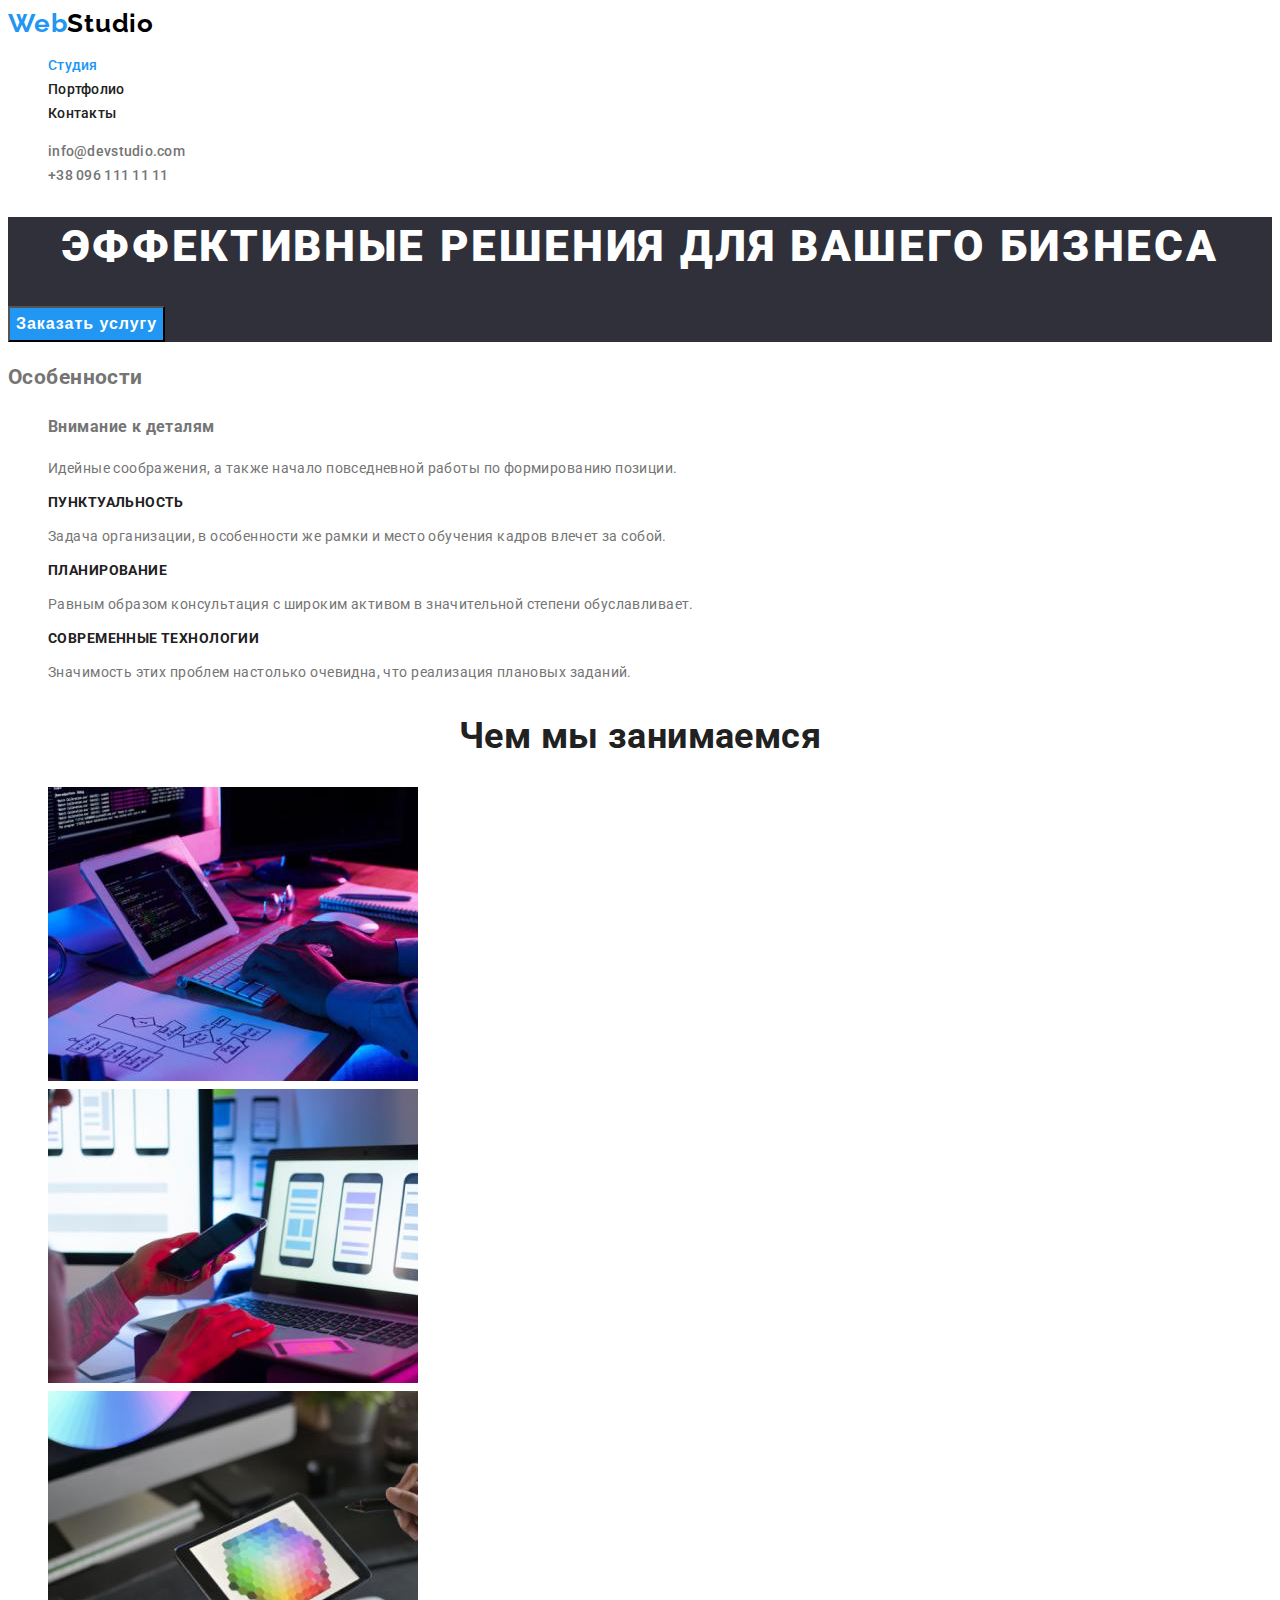
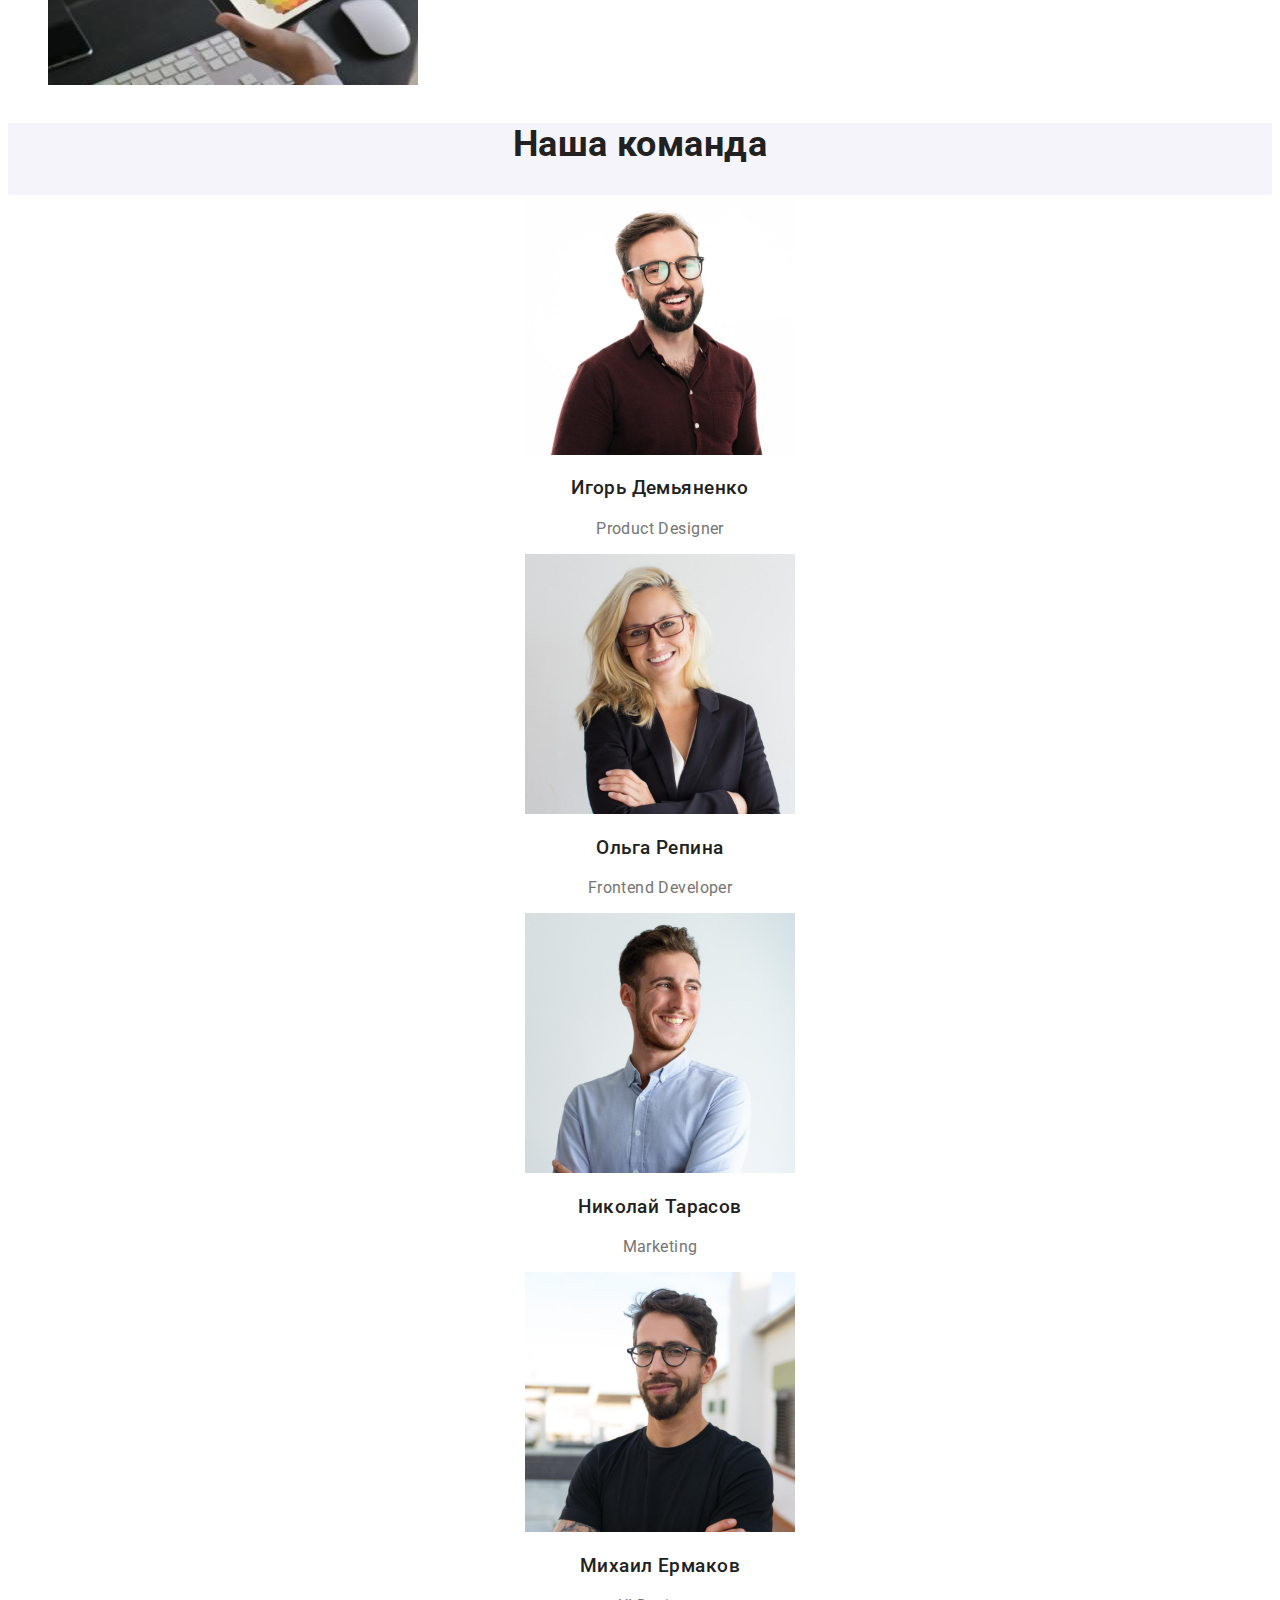
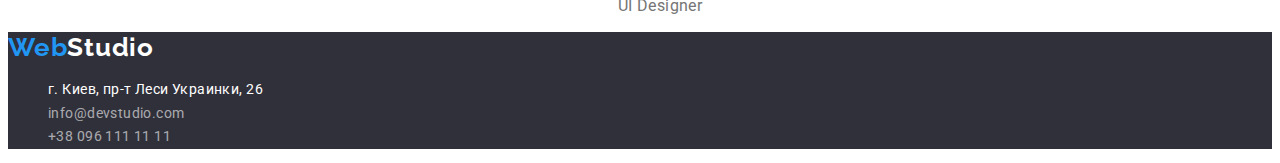
<file: index.html>
<!DOCTYPE html>
<html lang="ru">
  <head>
    <meta charset="UTF-8" />
    <meta http-equiv="X-UA-Compatible" content="IE=edge" />
    <meta name="viewport" content="width=device-width, initial-scale=1.0" />
    <title>Студия</title>
    <link rel="preconnect" href="https://fonts.googleapis.com" />
    <link rel="preconnect" href="https://fonts.gstatic.com" crossorigin />
    <link
      href="https://fonts.googleapis.com/css2?family=Raleway:wght@700&family=Roboto:wght@400;500;700;900&display=swap"
      rel="stylesheet"
    />
    <link rel="stylesheet" href="./css/styles.css" />
  </head>
  <body>
    <!--Верхняя линия-->
    <header>
      <a class="logo link" href="./index.html"
        >Web<span class="logo-black">Studio</span></a
      >
      <nav>
        <ul class="site-nav list">
          <li>
            <a class="link current" href="./index.html">Студия</a>
          </li>
          <li>
            <a class="link" href="./portfolio.html">Портфолио</a>
          </li>
          <li>
            <a class="link" href="">Контакты</a>
          </li>
        </ul>
      </nav>
      <ul class="aut-nav list">
        <li>
          <a class="link" href="mailto:info@devstudio.com"
            >info@devstudio.com</a
          >
        </li>
        <li><a class="link" href="tel:+380961111111">+38 096 111 11 11</a></li>
      </ul>
    </header>
    <!--Главная-->
    <main>
      <!--Шапка-->
      <section class="hero">
        <h1 class="hero-title">Эффективные решения для вашего бизнеса</h1>
        <button class="hero-button" type="button">Заказать услугу</button>
      </section>
      <!--Особенности-->
      <section>
        <h2 class="">Особенности</h2>
        <ul class="peculiarities-list list">
          <li>
            <h3 class="title">Внимание к деталям</h3>
            <p>
              Идейные соображения, а также начало повседневной работы по
              формированию позиции.
            </p>
          </li>
          <li>
            <h3 class="peculiarities-list-title">Пунктуальность</h3>
            <p>
              Задача организации, в особенности же рамки и место обучения кадров
              влечет за собой.
            </p>
          </li>
          <li>
            <h3 class="peculiarities-list-title">Планирование</h3>
            <p>
              Равным образом консультация с широким активом в значительной
              степени обуславливает.
            </p>
          </li>
          <li>
            <h3 class="peculiarities-list-title">Современные технологии</h3>
            <p>
              Значимость этих проблем настолько очевидна, что реализация
              плановых заданий.
            </p>
          </li>
        </ul>
      </section>
      <!--Чем мы занимаемся-->
      <section>
        <h2 class="section-title">Чем мы занимаемся</h2>
        <ul class="list">
          <li>
            <img src="./images/img1.jpg" alt="Планшет на столе" width="370" />
          </li>
          <li>
            <img
              src="./images/img2.jpg"
              alt="Телефон в руках, ноутбук на столе"
              width="370"
            />
          </li>
          <li>
            <img src="./images/img3.jpg" alt="Планшет в руках" width="370" />
          </li>
        </ul>
      </section>
      <!--Наша команда-->
      <section class="team">
        <h2 class="section-title">Наша команда</h2>
        <ul class="team-list list">
          <li>
            <img src="./images/img4.jpg" alt="Игорь Демьяненко" width="270" />
            <h3 class="team-list-title">Игорь Демьяненко</h3>
            <p>Product Designer</p>
          </li>
          <li>
            <img src="./images/img5.jpg" alt="Ольга Репина" width="270" />
            <h3 class="team-list-title">Ольга Репина</h3>
            <p>Frontend Developer</p>
          </li>
          <li>
            <img src="./images/img6.jpg" alt="Николай Тарасов" width="270" />
            <h3 class="team-list-title">Николай Тарасов</h3>
            <p>Marketing</p>
          </li>
          <li>
            <img src="./images/img7.jpg" alt="Михаил Ермаков" width="270" />
            <h3 class="team-list-title">Михаил Ермаков</h3>
            <p>UI Designer</p>
          </li>
        </ul>
      </section>
    </main>
    <!--Подвал-->
    <footer class="footer">
      <a class="logo link" href="./index.html"
        >Web<span class="logo-white">Studio</span></a
      >
      <address class="address">
        <ul class="list">
          <li>
            <a
              class="map link"
              href="https://www.google.com.ua/maps/place/%D0%B1%D1%83%D0%BB%D1%8C%D0%B2%D0%B0%D1%80+%D0%9B%D0%B5%D1%81%D1%96+%D0%A3%D0%BA%D1%80%D0%B0%D1%97%D0%BD%D0%BA%D0%B8,+26,+%D0%9A%D0%B8%D1%97%D0%B2,+02000/@50.4265807,30.5361971,17z/data=!3m1!4b1!4m5!3m4!1s0x40d4cf0e033ecbe9:0x57a4dffefec77da0!8m2!3d50.4265807!4d30.5383858?hl=uk"
              target="_blank"
            >
              г. Киев, пр-т Леси Украинки, 26
            </a>
          </li>
          <li>
            <a class="link" href="mailto:info@devstudio.com"
              >info@devstudio.com</a
            >
          </li>
          <li>
            <a class="link" href="tel:+380961111111">+38 096 111 11 11</a>
          </li>
        </ul>
      </address>
    </footer>
  </body>
</html>
</file>
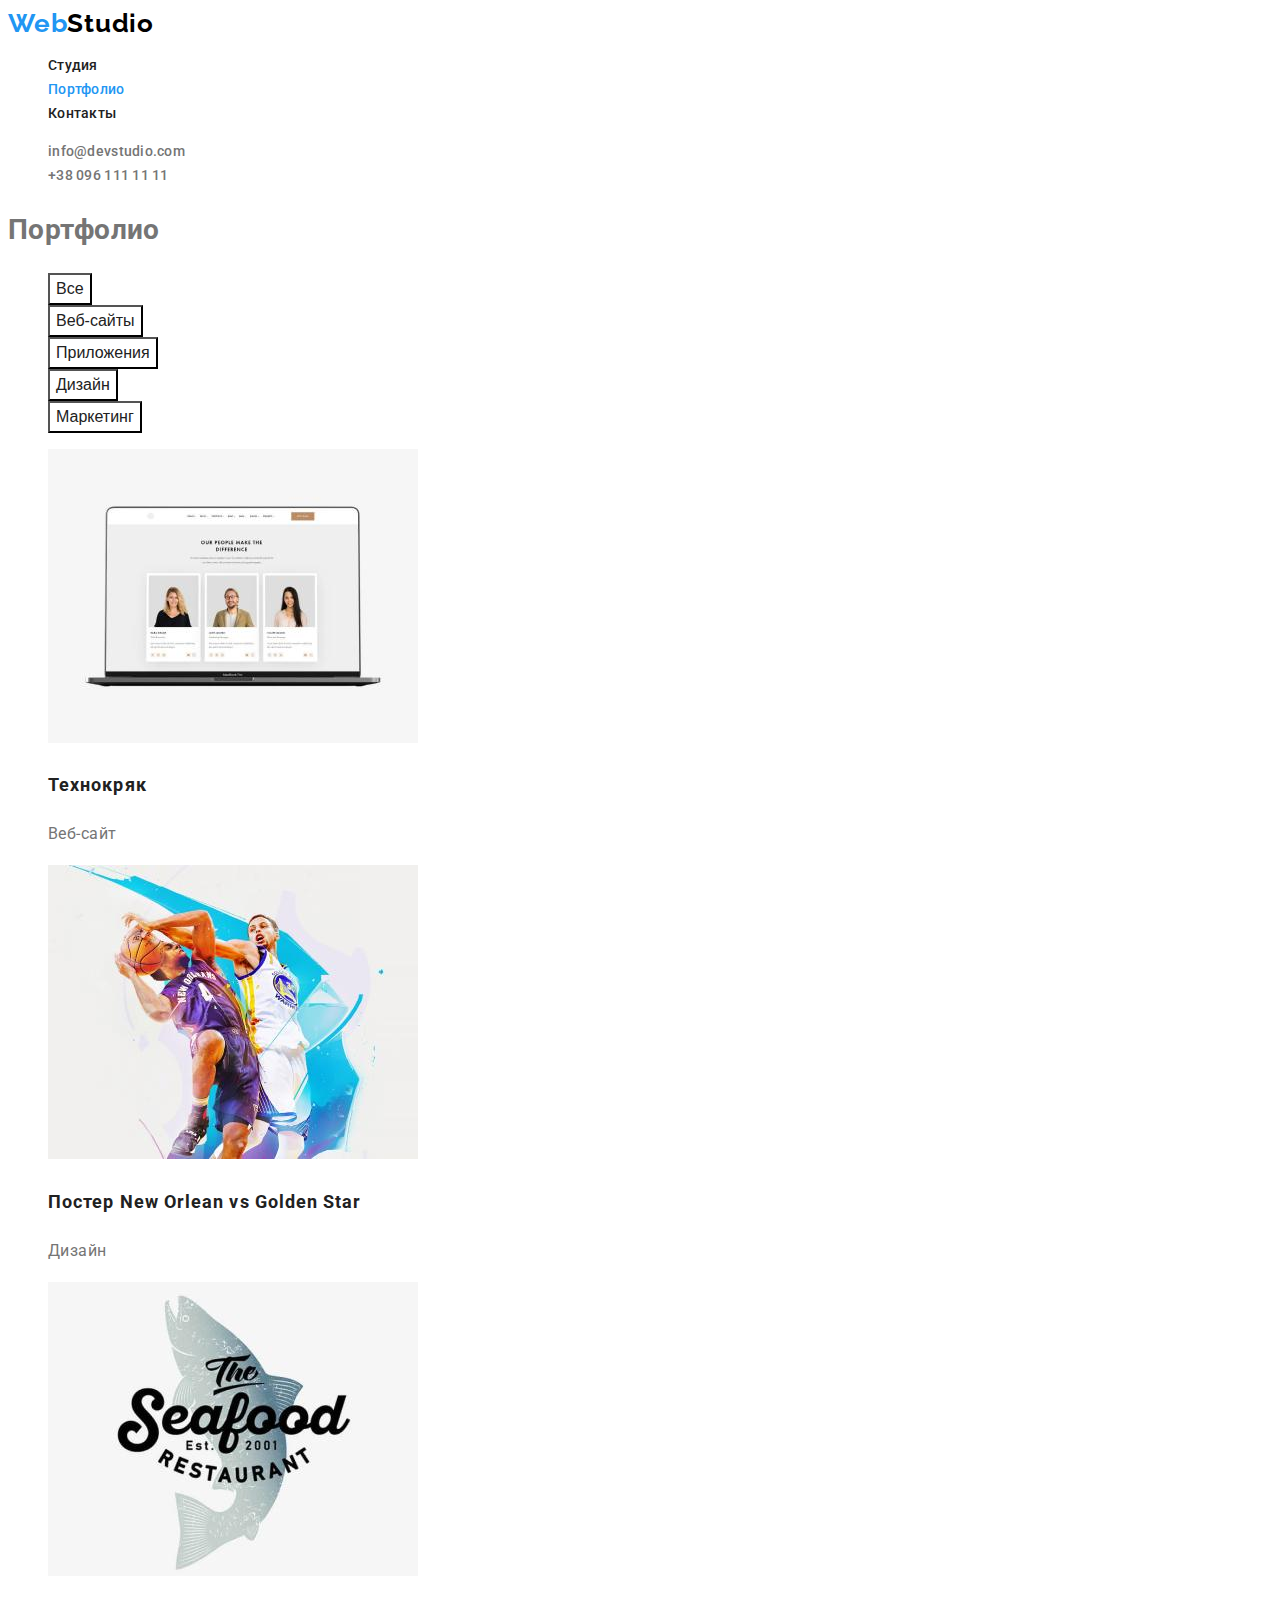
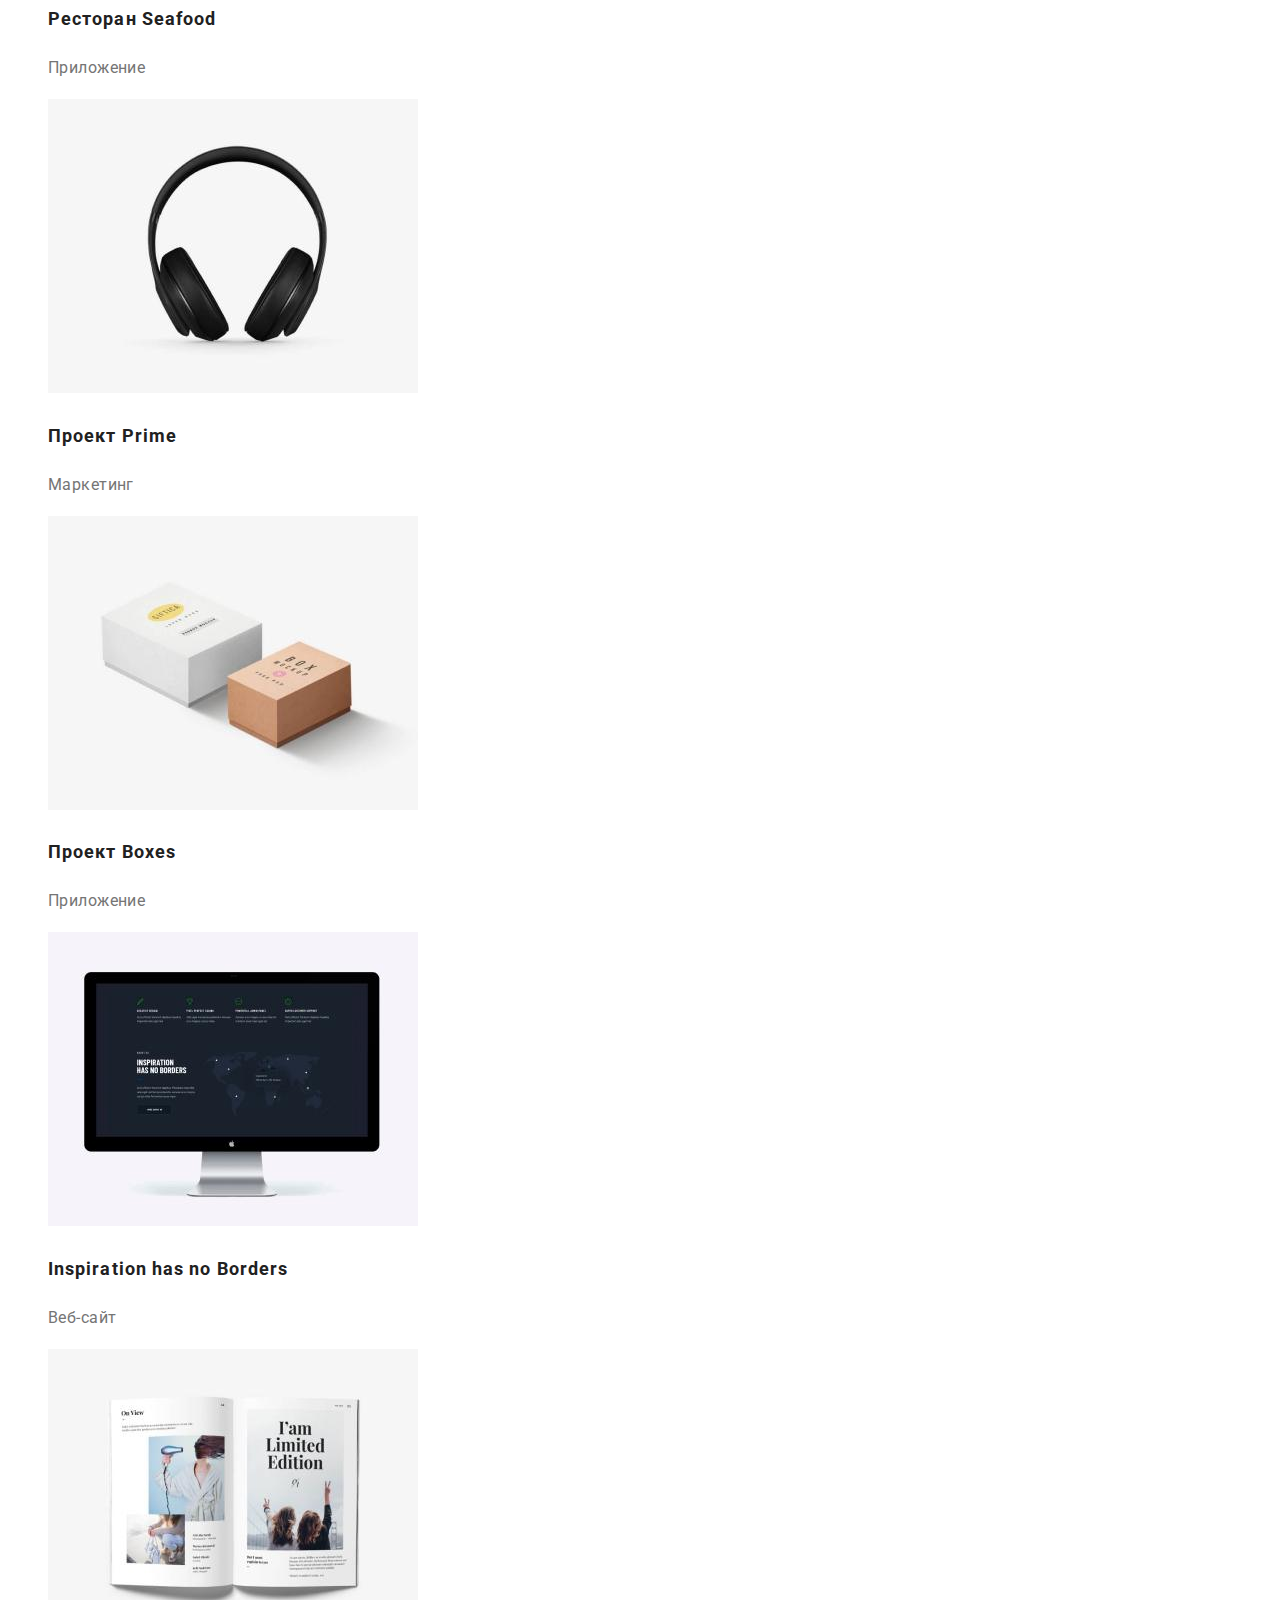
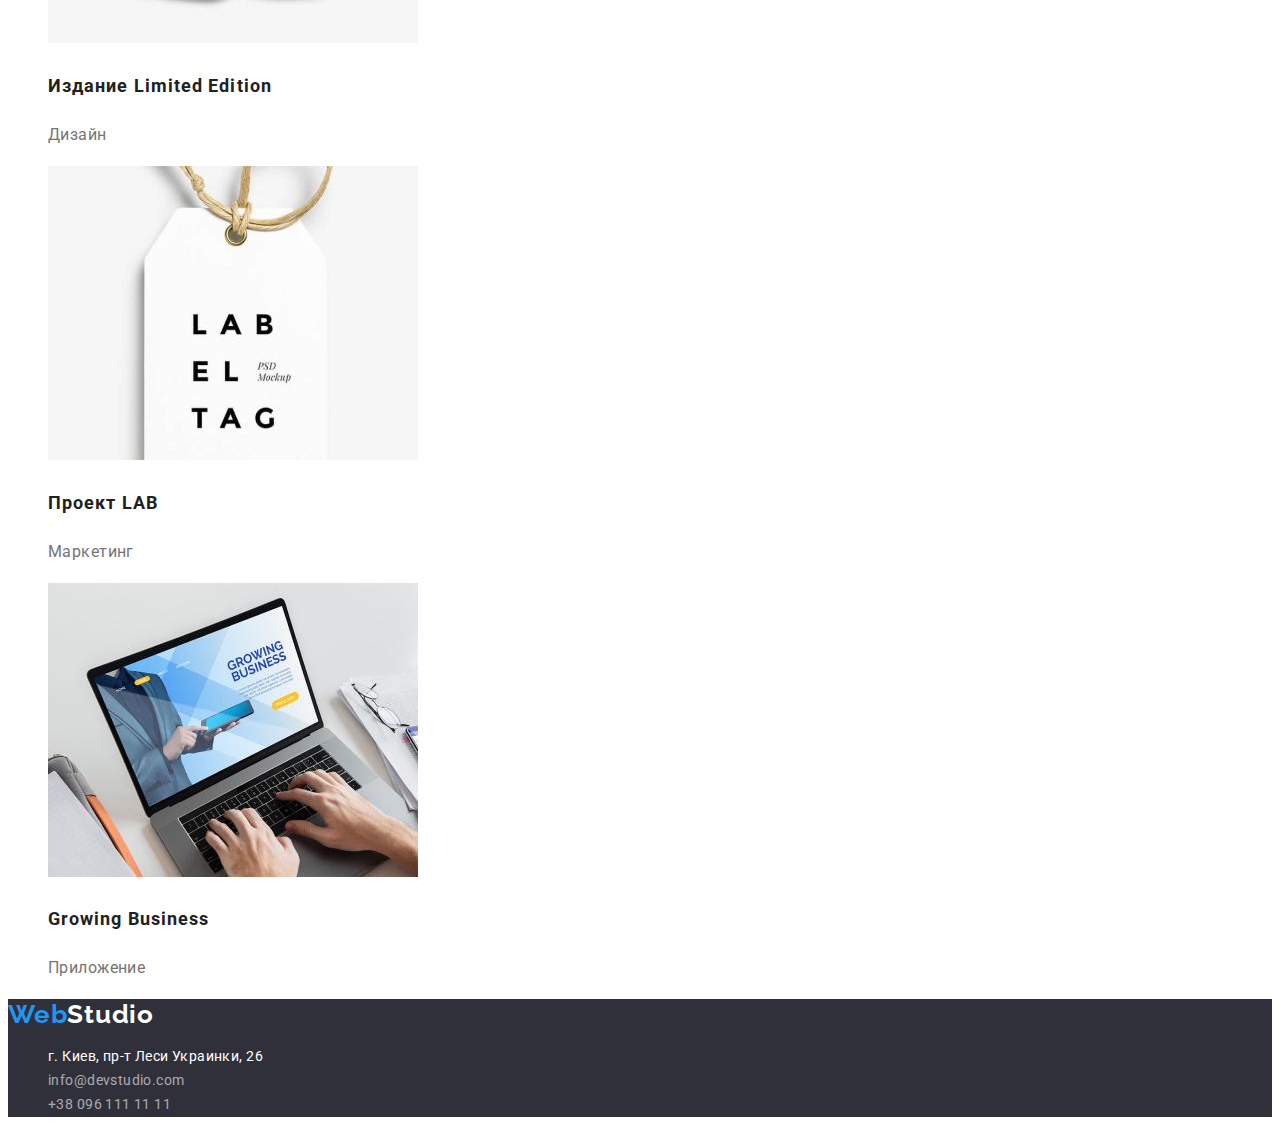
<file: portfolio.html>
<!DOCTYPE html>
<html lang="ru">
  <head>
    <meta charset="UTF-8" />
    <meta http-equiv="X-UA-Compatible" content="IE=edge" />
    <meta name="viewport" content="width=device-width, initial-scale=1.0" />
    <title>Портфолио</title>
    <link rel="preconnect" href="https://fonts.googleapis.com" />
    <link rel="preconnect" href="https://fonts.gstatic.com" crossorigin />
    <link
      href="https://fonts.googleapis.com/css2?family=Raleway:wght@700&family=Roboto:wght@400;500;700;900&display=swap"
      rel="stylesheet"
    />
    <link rel="stylesheet" href="./css/styles.css" />
  </head>
  <body>
    <!--Верхняя линия-->
    <header>
      <a class="logo link" href="./index.html"
        >Web<span class="logo-black">Studio</span></a
      >
      <nav>
        <ul class="site-nav list">
          <li>
            <a class="link" href="./index.html">Студия</a>
          </li>
          <li>
            <a class="link current" href="./portfolio.html">Портфолио</a>
          </li>
          <li>
            <a class="link" href="">Контакты</a>
          </li>
        </ul>
      </nav>
      <ul class="aut-nav list">
        <li>
          <a class="link" href="mailto:info@devstudio.com"
            >info@devstudio.com</a
          >
        </li>
        <li><a class="link" href="tel:+380961111111">+38 096 111 11 11</a></li>
      </ul>
    </header>
    <!--Портфолио-->
    <main>
      <section>
        <h1>Портфолио</h1>
        <!--Фильтры-->
        <ul class="list">
          <li><button class="button" type="button">Все</button></li>
          <li><button class="button" type="button">Веб-сайты</button></li>
          <li><button class="button" type="button">Приложения</button></li>
          <li><button class="button" type="button">Дизайн</button></li>
          <li><button class="button" type="button">Маркетинг</button></li>
        </ul>
        <!--Проекты-->
        <ul class="projects-list list">
          <li>
            <a class="link" href="">
              <img src="./images/img8.jpg" alt="Ноутбук" width="370" />
              <h2 class="projects-list-title">Технокряк</h2>
              <p>Веб-сайт</p>
            </a>
          </li>
          <li>
            <a class="link" href="">
              <img src="./images/img9.jpg" alt="Баскетбол" width="370" />
              <h2 class="projects-list-title">
                Постер New Orlean vs Golden Star
              </h2>
              <p>Дизайн</p>
            </a>
          </li>
          <li>
            <a class="link" href="">
              <img src="./images/img10.jpg" alt="Рыба" width="370" />
              <h2 class="projects-list-title">Ресторан Seafood</h2>
              <p>Приложение</p>
            </a>
          </li>
          <li>
            <a class="link" href="">
              <img src="./images/img11.jpg" alt="Наушники" width="370" />
              <h2 class="projects-list-title">Проект Prime</h2>
              <p>Маркетинг</p>
            </a>
          </li>
          <li>
            <a class="link" href="">
              <img src="./images/img12.jpg" alt="Коробки" width="370" />
              <h2 class="projects-list-title">Проект Boxes</h2>
              <p>Приложение</p>
            </a>
          </li>
          <li>
            <a class="link" href="">
              <img src="./images/img13.jpg" alt="Монитор" width="370" />
              <h2 class="projects-list-title">Inspiration has no Borders</h2>
              <p>Веб-сайт</p>
            </a>
          </li>
          <li>
            <a class="link" href="">
              <img src="./images/img14.jpg" alt="Журнал" width="370" />
              <h2 class="projects-list-title">Издание Limited Edition</h2>
              <p>Дизайн</p>
            </a>
          </li>
          <li>
            <a class="link" href="">
              <img src="./images/img15.jpg" alt="Бирка" width="370" />
              <h2 class="projects-list-title">Проект LAB</h2>
              <p>Маркетинг</p>
            </a>
          </li>
          <li>
            <a class="link" href="">
              <img src="./images/img16.jpg" alt="Ноутбук" width="370" />
              <h2 class="projects-list-title">Growing Business</h2>
              <p>Приложение</p>
            </a>
          </li>
        </ul>
      </section>
    </main>
    <!--Подвал-->
    <footer class="footer">
      <a class="logo link" href="./index.html"
        >Web<span class="logo-white">Studio</span></a
      >
      <address class="address">
        <ul class="list">
          <li>
            <a
              class="map link"
              href="https://www.google.com.ua/maps/place/%D0%B1%D1%83%D0%BB%D1%8C%D0%B2%D0%B0%D1%80+%D0%9B%D0%B5%D1%81%D1%96+%D0%A3%D0%BA%D1%80%D0%B0%D1%97%D0%BD%D0%BA%D0%B8,+26,+%D0%9A%D0%B8%D1%97%D0%B2,+02000/@50.4265807,30.5361971,17z/data=!3m1!4b1!4m5!3m4!1s0x40d4cf0e033ecbe9:0x57a4dffefec77da0!8m2!3d50.4265807!4d30.5383858?hl=uk"
              target="_blank"
            >
              г. Киев, пр-т Леси Украинки, 26
            </a>
          </li>
          <li>
            <a class="link" href="mailto:info@devstudio.com"
              >info@devstudio.com</a
            >
          </li>
          <li>
            <a class="link" href="tel:+380961111111">+38 096 111 11 11</a>
          </li>
        </ul>
      </address>
    </footer>
  </body>
</html>
</file>
<file: css/styles.css>
:root {
  --primary-text-color: #757575;
  --title-text-color: #212121;
  --hover-text-color: #2196f3;
  --footer-text-color: rgba(255, 255, 255, 0.6);
  --black: #000000;
  --white: #ffffff;
  --secondary-bg: #f5f4fa;
  --footer-bg: #2f303a;
}

.list {
  list-style-type: none;
}

.link {
  text-decoration: none;
  color: inherit;
}

body {
  font-family: "Roboto", sans-serif;
  font-size: 14px;
  line-height: 1.71;
  letter-spacing: 0.03em;

  color: var(--primary-text-color);
  background-color: var(--white);
}

/* Лого */

.logo {
  font-family: Raleway, sans-serif;
  font-weight: 700;
  font-size: 26px;
  line-height: 1.2;
  letter-spacing: 0.03em;

  color: var(--hover-text-color);
}

.logo-black {
  color: var(--black);
}

/* Навигация и авторизация */

.site-nav .link,
.aut-nav .link {
  font-weight: 500;
  font-size: 14px;
  line-height: 1.14;
  letter-spacing: 0.02em;

  color: var(--title-text-color);
}

.aut-nav .link {
  color: var(--primary-text-color);
}

.site-nav .link:hover,
.site-nav .link:focus,
.aut-nav .link:hover,
.aut-nav .link:focus {
  color: var(--hover-text-color);
}

.site-nav .current {
  color: var(--hover-text-color);
}

/* Шапка */

.hero {
  background-color: var(--footer-bg);
}

.hero-title {
  font-weight: 900;
  font-size: 44px;
  line-height: 1.36;
  text-align: center;
  letter-spacing: 0.06em;
  text-transform: uppercase;

  color: var(--white);
}

.hero-button {
  cursor: pointer;

  font-weight: 700;
  font-size: 16px;
  line-height: 1.87;
  display: flex;
  align-items: center;
  text-align: center;
  letter-spacing: 0.06em;

  color: var(--white);
  background-color: var(--hover-text-color);
}

.hero-button:hover,
.hero-button:focus {
  color: var(--title-text-color);
  background-color: var(--white);
}

/* Cекции */

.section-title {
  font-weight: 700;
  font-size: 36px;
  line-height: 1.17;
  text-align: center;

  color: var(--title-text-color);
}

.peculiarities-list-title {
  font-weight: 700;
  font-size: 14px;
  line-height: 1.14;
  text-transform: uppercase;

  color: var(--title-text-color);
}

.team {
  background-color: var(--secondary-bg);
}

.team-list {
  font-size: 16px;
  line-height: 1.2;
  text-align: center;

  background-color: var(--white);
}

.team-list-title {
  font-weight: 500;

  color: var(--title-text-color);
}

/* Портфолио */

/* Кнопки */

.button {
  cursor: pointer;

  font-weight: 500;
  font-size: 16px;
  line-height: 1.62;
  text-align: center;

  color: var(--title-text-color);
  background-color: var(--white);
}

/* Проекти */

.button:hover,
.button:focus {
  color: var(--white);
  background-color: var(--hover-text-color);
}

.projects-list {
  font-size: 16px;
  line-height: 1.87;
}

.projects-list-title {
  font-weight: 700;
  font-size: 18px;
  line-height: 2;
  letter-spacing: 0.06em;

  color: var(--title-text-color);
}

/* Подвал */

.footer {
  background-color: var(--footer-bg);
}

.logo-white {
  color: var(--white);
}

.address {
  font-style: normal;

  color: var(--footer-text-color);
}

.map {
  color: var(--white);
}

.address .link:hover,
.address .link:focus {
  color: var(--hover-text-color);
}
</file>
